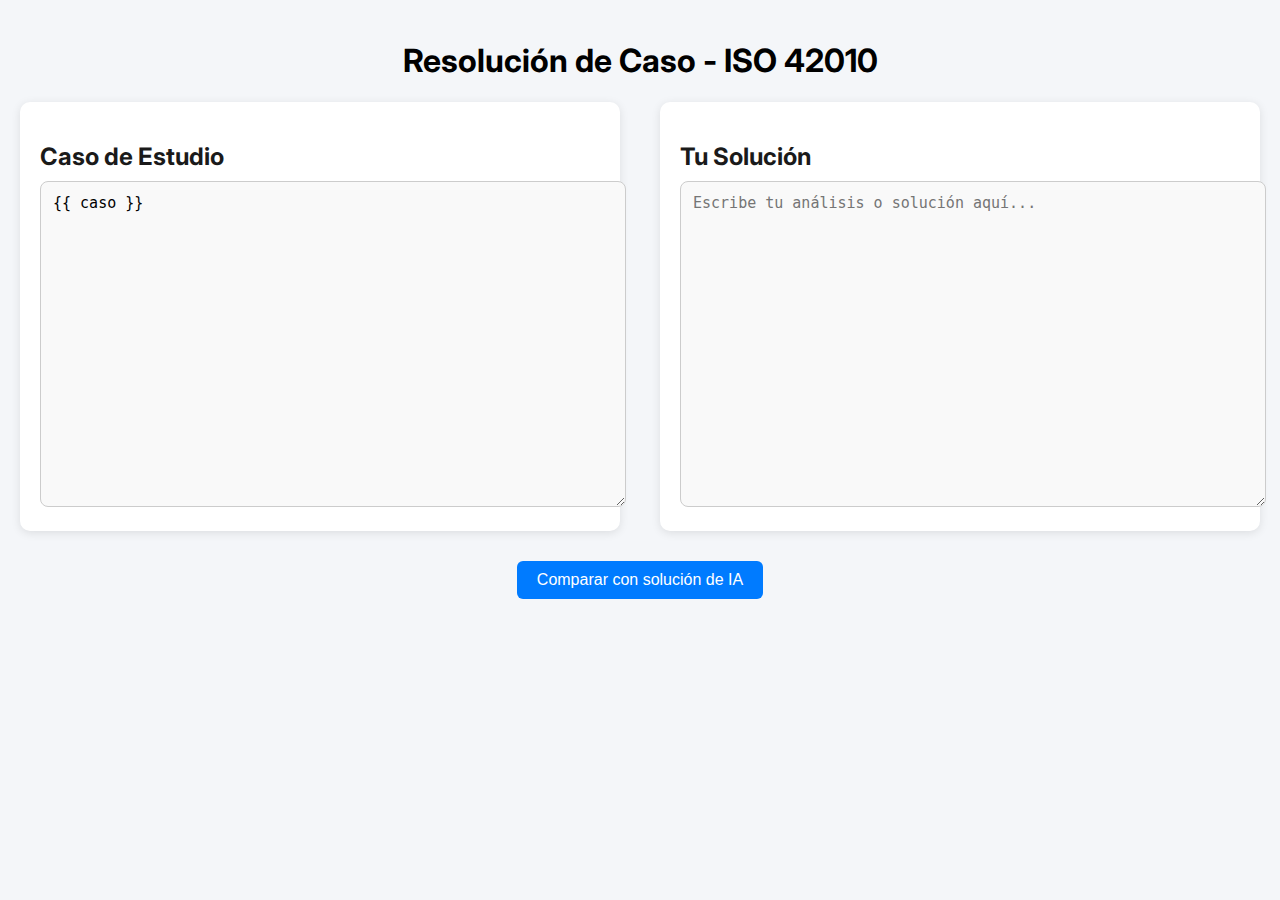
<file: templates/generar.html>
<!DOCTYPE html>
<html lang="es">
<head>
    <meta charset="UTF-8">
    <title>Resolución de Caso ISO 42010</title>
    <link href="https://fonts.googleapis.com/css2?family=Inter:wght@400;600&display=swap" rel="stylesheet">
    <style>
        body {
            font-family: 'Inter', sans-serif;
            background-color: #f4f6f9;
            margin: 0;
            padding: 20px;
        }
        .container {
            display: flex;
            gap: 40px;
            justify-content: center;
            align-items: flex-start;
        }
        .panel {
            flex: 1;
            background: white;
            padding: 20px;
            border-radius: 10px;
            box-shadow: 0 2px 10px rgba(0,0,0,0.1);
        }
        h2 {
            color: #1a1a1a;
            margin-bottom: 10px;
        }
        textarea {
            width: 100%;
            min-height: 300px;
            padding: 12px;
            font-size: 15px;
            resize: vertical;
            white-space: pre-wrap;
            border: 1px solid #ccc;
            border-radius: 8px;
            background-color: #f9f9f9;
        }
        form {
            margin-top: 20px;
        }
        button {
            background-color: #007BFF;
            color: white;
            padding: 10px 20px;
            font-size: 16px;
            border: none;
            border-radius: 6px;
            cursor: pointer;
        }
        button:hover {
            background-color: #0056b3;
        }
    </style>
</head>
<body>

    <h1 style="text-align:center;">Resolución de Caso - ISO 42010</h1>

    <form method="POST" action="/resolver">
        <div class="container">
            <div class="panel">
                <h2>Caso de Estudio</h2>
                <textarea readonly name="caso">{{ caso }}</textarea>
            </div>
            <div class="panel">
                <h2>Tu Solución</h2>
                <textarea name="solucion_usuario" required placeholder="Escribe tu análisis o solución aquí..."></textarea>
            </div>
        </div>
        <div style="text-align:center; margin-top: 30px;">
            <button type="submit">Comparar con solución de IA</button>
        </div>
    </form>

</body>
</html>
</file>
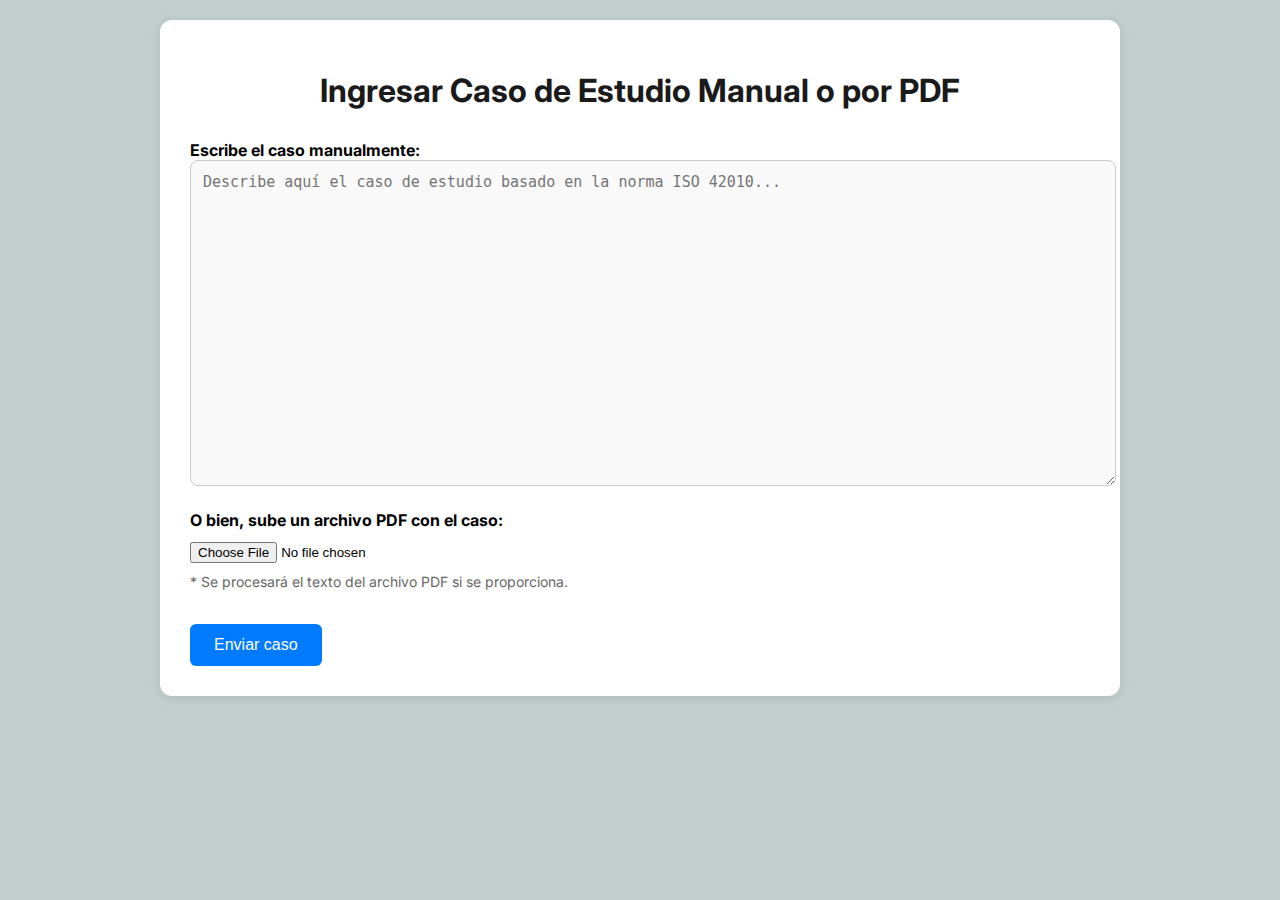
<file: templates/manual.html>
<!DOCTYPE html>
<html lang="es">
<head>
    <meta charset="UTF-8">
    <title>Ingreso Manual - ISO 42010</title>
    <link href="https://fonts.googleapis.com/css2?family=Inter:wght@400;600&display=swap" rel="stylesheet">
    <style>
        body {
            font-family: 'Inter', sans-serif;
            background-color: #C2CFCE;
            margin: 0;
            padding: 20px;
        }

        .container {
            max-width: 900px;
            margin: auto;
            background: white;
            padding: 30px;
            border-radius: 12px;
            box-shadow: 0 2px 12px rgba(0, 0, 0, 0.1);
        }

        h1 {
            color: #1a1a1a;
            text-align: center;
            margin-bottom: 30px;
        }

        label {
            font-weight: bold;
            margin-top: 20px;
            display: block;
        }

        textarea {
            width: 100%;
            min-height: 300px;
            padding: 12px;
            font-size: 15px;
            resize: vertical;
            border: 1px solid #ccc;
            border-radius: 8px;
            background-color: #f9f9f9;
        }

        input[type="file"] {
            margin-top: 12px;
            display: block;
        }

        button {
            background-color: #007BFF;
            color: white;
            padding: 12px 24px;
            font-size: 16px;
            border: none;
            border-radius: 6px;
            cursor: pointer;
            margin-top: 20px;
        }

        button:hover {
            background-color: #0056b3;
        }

        .info {
            margin-top: 10px;
            font-size: 14px;
            color: #666;
        }
    </style>
</head>
<body>

    <div class="container">
        <h1>Ingresar Caso de Estudio Manual o por PDF</h1>
        <form action="/procesar_manual" method="POST" enctype="multipart/form-data">
            <label for="caso_manual">Escribe el caso manualmente:</label>
            <textarea name="caso_manual" placeholder="Describe aquí el caso de estudio basado en la norma ISO 42010..."></textarea>

            <label for="caso_pdf">O bien, sube un archivo PDF con el caso:</label>
            <input type="file" name="caso_pdf" accept=".pdf">
            <p class="info">* Se procesará el texto del archivo PDF si se proporciona.</p>

            <button type="submit">Enviar caso</button>
        </form>
    </div>

</body>
</html>
</file>
